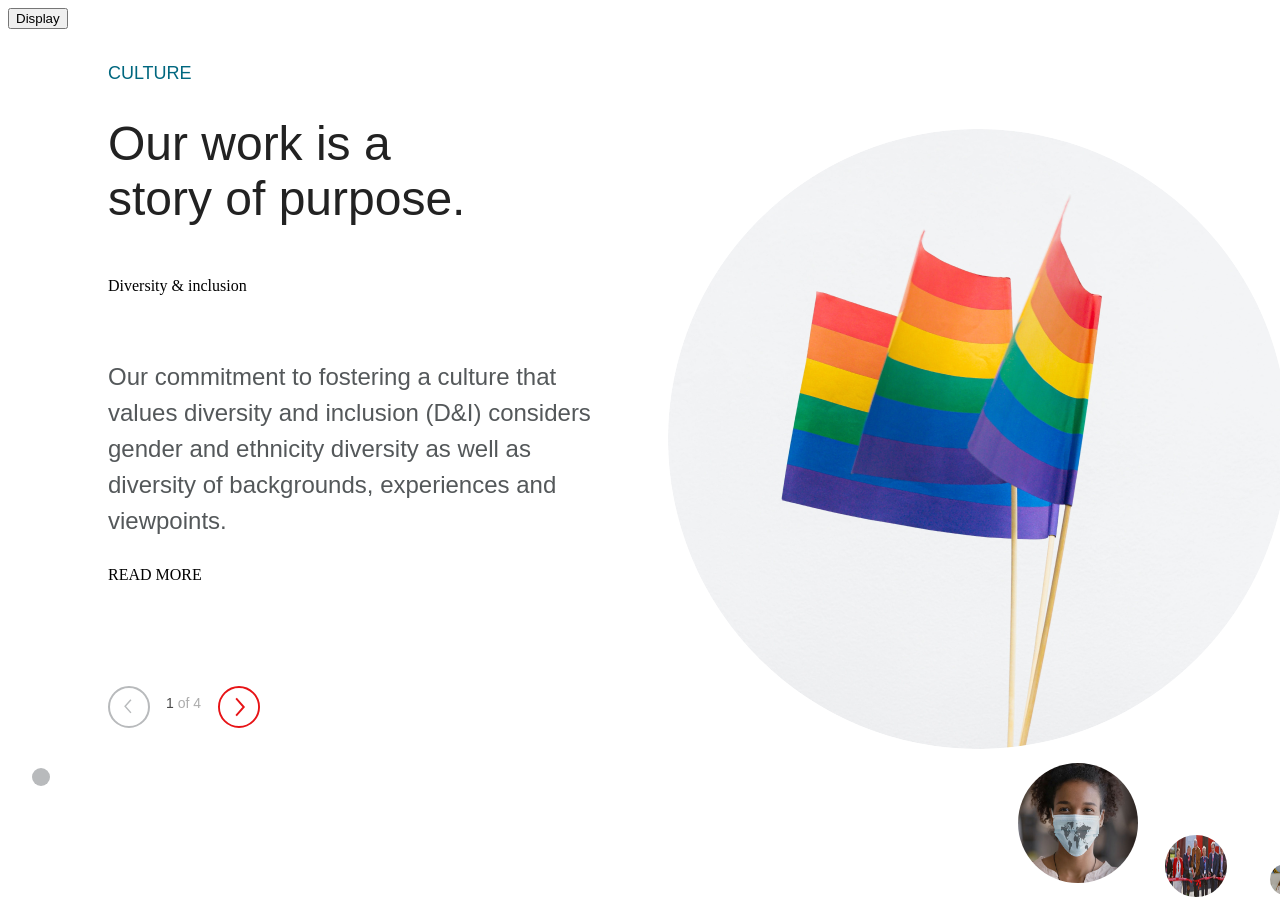
<file: abc.html>
<!DOCTYPE html>
<html lang="en">
  <head>
    <meta charset="UTF-8" />
    <meta http-equiv="X-UA-Compatible" content="IE=edge" />
    <meta name="viewport" content="width=device-width, initial-scale=1.0" />
    <script type = "text/javascript" src="function.js"></script>  
    <link rel="stylesheet" href="./style2.css" />
 <title>Document</title>

 
  </head>
  <body>
    <input type = "button" onclick = "myfunction()" value = "Display">  
    <div class="careers">
      <div class="group-160">
        <svg
          class="ellipse-10-stroke"
          width="559"
          height="796"
          viewBox="0 0 559 796"
          fill="none"
          xmlns="http://www.w3.org/2000/svg"
        >
          <path
            fill-rule="evenodd"
            clip-rule="evenodd"
           
            fill="url(#paint0_linear_2309_437)"
          />
          <defs>
            <linearGradient
              id="paint0_linear_2309_437"
              x1="398"
              y1="-284.804"
              x2="174"
              y2="266.5"
              gradientUnits="userSpaceOnUse"
            >
              <stop stop-color="#D9D9D9" stop-opacity="0" />
              <stop offset="1" stop-color="#A3A3A3" />
            </linearGradient>
          </defs>
        </svg>

        <svg
          class="ellipse-10-stroke2"
          width="737"
          height="835"
          viewBox="0 0 737 835"
          fill="none"
          xmlns="http://www.w3.org/2000/svg"
        >
          <path
            fill-rule="evenodd"
            clip-rule="evenodd"
          
            fill="url(#paint0_linear_2309_438)"
          />
          <defs>
            <linearGradient
              id="paint0_linear_2309_438"
              x1="295"
              y1="-365.289"
              x2="295"
              y2="835"
              gradientUnits="userSpaceOnUse"
            >
              <stop stop-color="#D9D9D9" stop-opacity="0" />
              <stop offset="1" stop-color="#A3A3A3" />
            </linearGradient>
          </defs>
        </svg>

        <div class="frame-132">
          <div class="frame-1322">
            <div class="group-129">
              <div class="group-128">
                <div class="diversity-inclusion2">
                  Diversity &amp; inclusion
                </div>
              </div>
              <div
                class="our-commitment-to-fostering-a-culture-that-values-diversity-and-inclusion-d-i-considers-gender-and-ethnicity-diversity-as-well-as-diversity-of-backgrounds-experiences-and-viewpoints"
              >
                Our commitment to fostering a culture that values diversity
                and inclusion (D&amp;I) considers gender and ethnicity
                diversity as well as diversity of backgrounds, experiences and
                viewpoints.
              </div>
            </div>
            <div class="group-1244">
              <div class="read-more2">READ MORE</div>
              <svg
                class="vector7"
                width="13.600000381469727"
                height="12"
              ></svg>
            </div>
          </div>
          <div class="group-162">
            <svg
              class="group-107"
              width="44"
              height="44"
              viewBox="0 0 44 44"
              fill="none"
              xmlns="http://www.w3.org/2000/svg"
            >
              <path
                d="M19 13L27 22L19 31"
                stroke="#E71316"
                stroke-width="2"
              />
              <circle
                cx="22"
                cy="22"
                r="21"
                stroke="#E71316"
                stroke-width="2"
              />
            </svg>

            <div class="group-161">
              <svg
                class="vector-162"
                width="11"
                height="20"
                viewBox="0 0 11 20"
                fill="none"
                xmlns="http://www.w3.org/2000/svg"
              >
                <path
                  d="M10 1L2 10L10 19"
                  stroke="#B8BABC"
                  stroke-width="2"
                />
              </svg>

              <div id="myDiv" class="ellipse-152"></div>
              <div class="_1-of-4">
                <span
                  ><span class="_1-of-4-span">1 </span
                  ><span class="_1-of-4-span2">of 4</span></span
                >
              </div>
            </div>
          </div>
        </div>
      </div>
      <div class="ellipse-16"></div>
      <div class="culture">CULTURE</div>
      <div class="our-work-is-a-story-of-purpose">
        <span
          ><span class="our-work-is-a-story-of-purpose-span"
            >Our work is a <br /></span
          ><span class="our-work-is-a-story-of-purpose-span2"
            >story of purpose.</span
          ></span
        >
      </div>

      <img class="ellipse-14" src="rec.png" />
      <div class="group-169">
        <img class="ellipse-157" src="people.png" />
      </div>
      <img
        class="pexels-edward-jenner-4031323-1"
        src="flag.png"

      /><img class="ellipse-1572" src="girl.png" />
    </div>

   
  </body>
</html>
<!-- bada div
rec
people
girl  -->
</file>
<file: style2.css>
.careers,
.careers * {
  box-sizing: border-box;
}
.careers {
  background: var(--primary-white, #ffffff);
  width: 1440px;
  height: 886px;
  position: relative;
  overflow: hidden;
}
.group-160 {
  position: absolute;
  inset: 0;
}
.ellipse-10-stroke {
  width: 796px;
  height: 796px;
  position: absolute;
  left: 881px;
  top: 56px;
  overflow: visible;
}
.ellipse-10-stroke2 {
  width: 884px;
  height: 884px;
  position: absolute;
  left: -147px;
  top: -49px;
  overflow: visible;
}
.frame-132 {
  display: flex;
  flex-direction: column;
  gap: 80px;
  align-items: flex-start;
  justify-content: flex-start;
  position: absolute;
  left: 100px;
  top: 248px;
}
.frame-1322 {
  display: flex;
  flex-direction: column;
  gap: 26px;
  align-items: flex-start;
  justify-content: flex-start;
  flex-shrink: 0;
  position: relative;
}
.group-129 {
  flex-shrink: 0;
  width: 496px;
  height: 263px;
  position: static;
}
.group-128 {
  width: 280px;
  height: 40px;
  position: static;
}
/* Add these styles for the arrow buttons */
.group-169 button {
    position: absolute;
    top: 50%;
    transform: translateY(-50%);
    font-size: 20px;
    cursor: pointer;
    border: none;
    outline: none;
    background: none;
}

#prevBtn {
    left: 10px;
}

#nextBtn {
    right: 10px;
}

.diversity-inclusion {
  color: var(--accent-orange, #ea7600);
  text-align: left;
  font: var(--h-2-medium, 500 30px/40px "HelveticaNeue-Medium", sans-serif);
  position: absolute;
  right: 43.55%;
  left: 0%;
  width: 56.45%;
  bottom: 87.84%;
  top: 0%;
  height: 12.16%;
}
.our-commitment-to-fostering-a-culture-that-values-diversity-and-inclusion-d-i-considers-gender-and-ethnicity-diversity-as-well-as-diversity-of-backgrounds-experiences-and-viewpoints {
  color: var(--nuetral-dark-gray, #54585a);
  text-align: left;
  font: var(--h-3-regular, 400 24px/36px "HelveticaNeue-Regular", sans-serif);
  position: absolute;
  right: 0%;
  left: 0%;
  width: 100%;
  bottom: 20.06%;
  top: 25.23%;
  height: 54.71%;
}
.group-124 {
  padding: 10px 8px 10px 0px;
  display: flex;
  flex-direction: row;
  align-items: center;
  justify-content: flex-start;
  flex-shrink: 0;
  position: relative;
}
.read-more {
  color: var(--primary-primary, #e71316);
  text-align: left;
  font: 500 16px "HelveticaNeue-Medium", sans-serif;
  position: relative;
}
.vector {
  margin: 0 0 0 -1px;
  opacity: 0;
  flex-shrink: 0;
  width: 13.6px;
  height: 12px;
  position: relative;
  overflow: visible;
}
.group-162 {
  flex-shrink: 0;
  width: 152px;
  height: 42px;
  position: static;
}
.group-107 {
  width: 42px;
  height: 42px;
  position: absolute;
  left: 110px;
  top: 409px;
  overflow: visible;
}
.group-161 {
  width: 94px;
  height: 42px;
  position: static;
}
.vector-162 {
  width: 8px;
  height: 18px;
  position: absolute;
  left: 25px;
  top: 421px;
  transform: translate(-9.34px, -0.66px);
  overflow: visible;
}
.ellipse-152 {
  border-radius: 50%;
  border-style: solid;
  border-color: var(--nuetral-32, #b8babc);
  border-width: 2px;
  width: 42px;
  height: 42px;
  position: absolute;
  left: 42px;
  top: 409px;
  transform-origin: 0 0;
  transform: rotate(0deg) scale(-1, 1);
}
._1-of-4 {
  text-align: left;
  font: var(--body-regular, 400 14px/22px "HelveticaNeue-Regular", sans-serif);
  position: absolute;
  left: 58px;
  bottom: 2.22%;
  top: 92.9%;
  height: 4.88%;
  display: flex;
  align-items: center;
  justify-content: flex-start;
}
._1-of-4-span {
  color: var(--primary-secondary, #4a4a4a);
  font: var(--body-regular, 400 14px/22px "HelveticaNeue-Regular", sans-serif);
}
._1-of-4-span2 {
  color: rgba(74, 74, 74, 0.46);
  font: var(--body-regular, 400 14px/22px "HelveticaNeue-Regular", sans-serif);
}
.ellipse-16 {
  background: var(--nuetral-32, #b8babc);
  border-radius: 50%;
  width: 18px;
  height: 18px;
  position: absolute;
  left: 24px;
  top: 739px;
}
.culture {
  color: var(--accent-teal, #00677f);
  text-align: left;
  font: 400 18px/22px "HelveticaNeueLtW1G-75Bold", sans-serif;
  text-transform: uppercase;
  position: absolute;
  right: 86.46%;
  left: 6.94%;
  width: 6.6%;
  bottom: 93.79%;
  top: 3.72%;
  height: 2.48%;
}
.our-work-is-a-story-of-purpose {
  color: var(--nuetral-text, #222222);
  text-align: left;
  font: 400 48px "-", sans-serif;
  position: absolute;
  right: 6.94%;
  left: 6.94%;
  width: 86.11%;
  bottom: 77.09%;
  top: 9.82%;
  height: 13.09%;
}
.our-work-is-a-story-of-purpose-span {
  color: var(--nuetral-text, #222222);
  font: 400 48px "HelveticaNeueLtW1G-45Light", sans-serif;
}
.our-work-is-a-story-of-purpose-span2 {
  color: var(--nuetral-text, #222222);
  font: 400 48px "HelveticaNeueLtW1G-75Bold", sans-serif;
}
.ellipse-14 {
  border-radius: 50%;
  width: 120px;
  height: 120px;
  position: absolute;
  left: 1010px;
  top: 734px;
}
.group-169 {
  position: absolute;
  inset: 0;
}
.ellipse-157 {
  border-radius: 50%;
  width: 62px;
  height: 62px;
  position: absolute;
  left: 1157px;
  top: 806px;
}
.pexels-edward-jenner-4031323-1 {
  border-radius: 1365.5px;
  width: 620px;
  height: 620px;
  position: absolute;
  left: 660px;
  top: 100px;
}
.ellipse-1572 {
  border-radius: 50%;
  width: 31px;
  height: 31px;
  position: absolute;
  left: 1262px;
  top: 835px;
}
</file>
